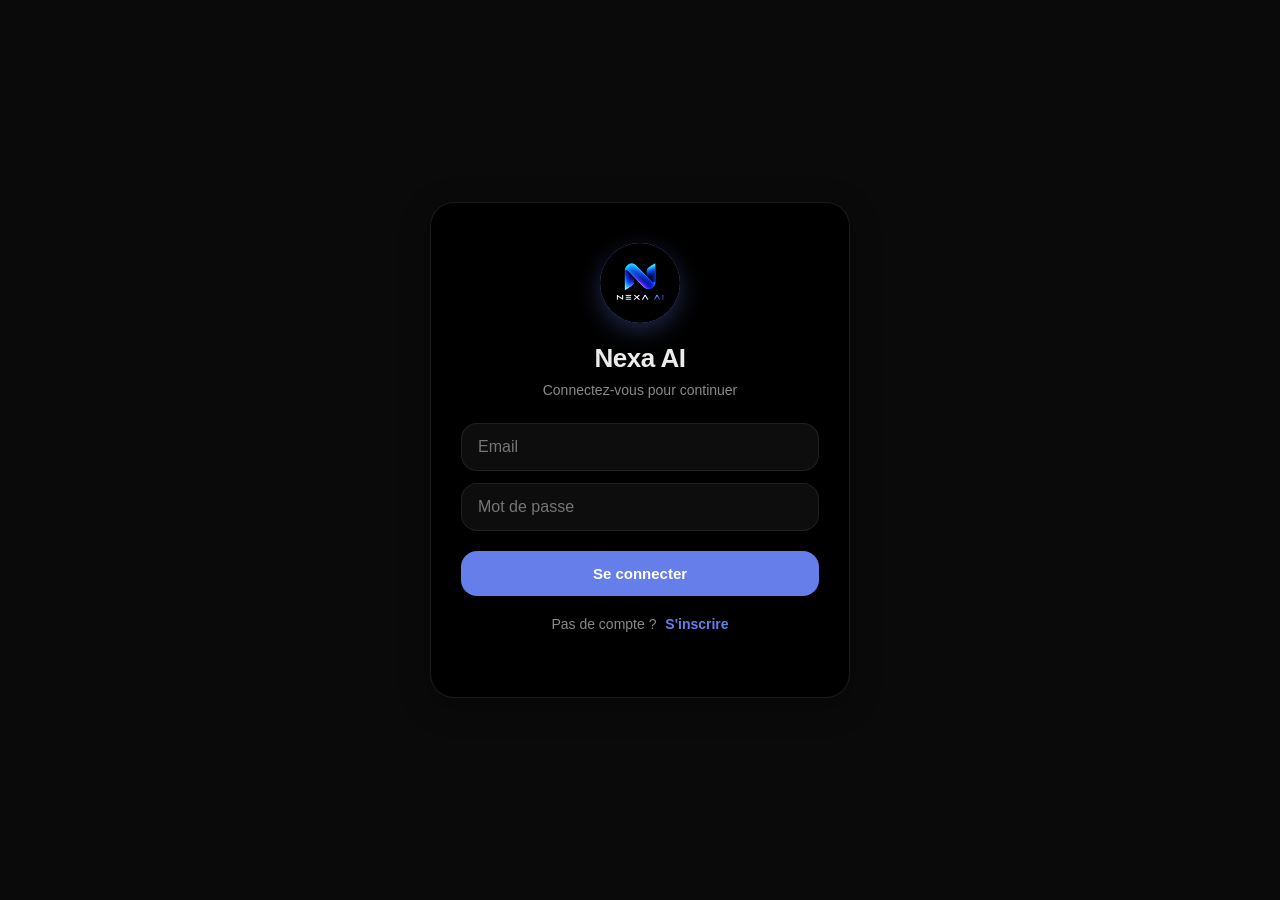
<file: login.html>
<!DOCTYPE html>
<html lang="fr">
<head>
    <meta charset="UTF-8">
    <meta name="viewport" content="width=device-width, initial-scale=1.0, maximum-scale=1.0, user-scalable=no">
    <title>Connexion - Nexa AI</title>
    <link rel="icon" type="image/png" href="logo.png">
    <link rel="manifest" href="manifest.json">
    <link rel="stylesheet" href="style.css">
</head>
<body class="login-page">
    <div class="login-container">
        <div class="login-logo">
            <img src="logo.png" alt="Nexa AI">
        </div>
        <h1>Nexa AI</h1>
        <p id="login-subtitle">Connectez-vous pour continuer</p>

        <form id="form-connexion" onsubmit="connexion(event)">
            <input type="email" id="email" placeholder="Email" required autocomplete="email">
            <input type="password" id="password" placeholder="Mot de passe" required autocomplete="current-password">
            <button type="submit">Se connecter</button>
        </form>

        <form id="form-inscription" onsubmit="inscription(event)" style="display:none">
            <input type="email" id="ins-email" placeholder="Email" required autocomplete="email">
            <input type="text" id="ins-nom" placeholder="Votre nom" required autocomplete="name">
            <input type="password" id="ins-password" placeholder="Mot de passe (min. 6 caractères)" required minlength="6" autocomplete="new-password">
            <input type="password" id="ins-password2" placeholder="Confirmer le mot de passe" required minlength="6" autocomplete="new-password">
            <button type="submit">Créer mon compte</button>
        </form>

        <p class="signup-link">
            <span id="texte-bascule">Pas de compte ?</span>
            <a href="#" onclick="basculerFormulaire(event)" id="lien-bascule">S'inscrire</a>
        </p>
    </div>

    <script src="auth.js"></script>
</body>
</html>
</file>
<file: style.css>
:root {
    --accent: #667eea;
    --bg: #0a0a0a;
    --bg-sidebar: #000000;
    --bg-input: rgba(255,255,255,0.05);
    --bg-hover: rgba(255,255,255,0.08);
    --text: #ececec;
    --text-dim: #888;
    --border: rgba(255,255,255,0.08);
    --glass-bg: rgba(20,20,20,0.7);
    --glass-border: rgba(255,255,255,0.1);
    --card-bg: rgba(255,255,255,0.03);
    --radius: 16px;
    --radius-sm: 10px;
    --radius-lg: 24px;
    --shadow: 0 8px 32px rgba(0,0,0,0.3);
}

body.light {
    --bg: #ffffff;
    --bg-sidebar: #f5f5f7;
    --bg-input: rgba(0,0,0,0.04);
    --bg-hover: rgba(0,0,0,0.06);
    --text: #0a0a0a;
    --text-dim: #666;
    --border: rgba(0,0,0,0.08);
    --glass-bg: rgba(255,255,255,0.85);
    --glass-border: rgba(0,0,0,0.08);
    --card-bg: rgba(0,0,0,0.02);
}

* {
    margin: 0;
    padding: 0;
    box-sizing: border-box;
    font-family: -apple-system, BlinkMacSystemFont, 'SF Pro Display', 'Segoe UI', Arial, sans-serif;
    -webkit-tap-highlight-color: transparent;
}

html, body {
    height: 100%;
    overflow: hidden;
    overscroll-behavior: none;
}

body {
    background: var(--bg);
    color: var(--text);
    transition: background 0.3s, color 0.3s;
    -webkit-font-smoothing: antialiased;
}

.app { display: flex; height: 100vh; height: 100dvh; overflow: hidden; }

/* ============ OVERLAY ============ */
.overlay {
    display: none;
    position: fixed;
    top: 0; left: 0;
    width: 100%; height: 100%;
    background: rgba(0,0,0,0.6);
    z-index: 150;
}

.overlay.show { display: block; }

/* ============ SIDEBAR ============ */
.sidebar {
    width: 260px;
    background: var(--bg-sidebar);
    display: flex;
    flex-direction: column;
    border-right: 1px solid var(--border);
    transition: margin-left 0.3s cubic-bezier(0.4, 0, 0.2, 1);
    flex-shrink: 0;
    overflow: hidden;
}

.sidebar.hidden { margin-left: -260px; }

.sidebar-top {
    display: flex;
    align-items: center;
    justify-content: space-between;
    padding: 14px 15px;
}

.btn-close-mobile { display: none; }

.btn-toggle, .btn-open-sidebar {
    background: transparent;
    border: none;
    color: var(--text-dim);
    cursor: pointer;
    padding: 8px;
    border-radius: var(--radius-sm);
    display: flex;
    align-items: center;
    transition: all 0.2s;
}

.btn-toggle:hover, .btn-open-sidebar:hover {
    background: var(--bg-hover);
    color: var(--text);
}

.btn-toggle svg, .btn-open-sidebar svg { width: 18px; height: 18px; }

.app-brand { font-size: 15px; font-weight: 600; letter-spacing: -0.3px; }

.sidebar-new-chat { padding: 5px 10px 15px; }

.btn-new-chat {
    display: flex;
    align-items: center;
    gap: 12px;
    background: transparent;
    border: 1px solid var(--border);
    color: var(--text);
    cursor: pointer;
    padding: 10px 14px;
    border-radius: var(--radius);
    width: 100%;
    font-size: 14px;
    transition: all 0.2s;
    font-weight: 500;
}

.btn-new-chat:hover {
    background: var(--bg-hover);
    border-color: var(--accent);
    transform: translateY(-1px);
}

.btn-round {
    width: 28px; height: 28px;
    border-radius: 50%;
    background: var(--accent);
    display: flex;
    align-items: center;
    justify-content: center;
    color: white;
    flex-shrink: 0;
}

.btn-round svg { width: 14px; height: 14px; }

.sidebar-search { position: relative; padding: 0 10px 10px; }

.sidebar-search svg {
    position: absolute;
    left: 22px; top: 50%;
    transform: translateY(-70%);
    width: 14px; height: 14px;
    color: var(--text-dim);
    pointer-events: none;
}

.sidebar-search input {
    width: 100%;
    padding: 10px 10px 10px 36px;
    background: var(--bg-input);
    border: 1px solid transparent;
    border-radius: var(--radius-sm);
    color: var(--text);
    font-size: 13px;
    outline: none;
    transition: all 0.2s;
}

.sidebar-search input:focus { border-color: var(--accent); background: var(--bg-hover); }

.sidebar-history { flex: 1; padding: 10px; overflow-y: auto; }

.history-title {
    font-size: 11px;
    color: var(--text-dim);
    padding: 5px 10px;
    text-transform: uppercase;
    letter-spacing: 0.5px;
    font-weight: 600;
}

.history-item {
    padding: 10px 12px;
    margin: 2px 0;
    border-radius: var(--radius-sm);
    font-size: 13px;
    color: var(--text);
    cursor: pointer;
    white-space: nowrap;
    overflow: hidden;
    text-overflow: ellipsis;
    transition: all 0.2s;
    border: 1px solid transparent;
    display: flex;
    align-items: center;
    justify-content: space-between;
    gap: 5px;
}

.history-item:hover { background: var(--card-bg); border-color: var(--glass-border); }
.history-item.active { background: var(--card-bg); border-color: var(--glass-border); font-weight: 500; }

.history-item .history-text { flex: 1; overflow: hidden; text-overflow: ellipsis; }

.history-item .history-actions { display: none; gap: 3px; }
.history-item:hover .history-actions { display: flex; }

.history-item .history-actions button {
    background: transparent;
    border: none;
    color: var(--text-dim);
    cursor: pointer;
    padding: 3px;
    border-radius: 4px;
    transition: all 0.15s;
}

.history-item .history-actions button:hover { background: var(--bg-hover); color: var(--text); }
.history-item .history-actions svg { width: 12px; height: 12px; }
.history-item.epingle { border-left: 2px solid var(--accent); }

.sidebar-footer { border-top: 1px solid var(--border); padding: 10px; position: relative; }

.user-info {
    display: flex;
    align-items: center;
    gap: 12px;
    padding: 8px;
    border-radius: var(--radius);
    cursor: pointer;
    transition: all 0.2s;
    border: 1px solid transparent;
}

.user-info:hover { background: var(--card-bg); border-color: var(--glass-border); }

.user-avatar {
    width: 36px; height: 36px;
    border-radius: 50%;
    background: var(--accent);
    display: flex;
    align-items: center;
    justify-content: center;
    font-weight: bold;
    color: white;
    overflow: hidden;
    flex-shrink: 0;
}

.user-avatar img { width: 100%; height: 100%; object-fit: cover; }

.user-details { display: flex; flex-direction: column; overflow: hidden; }
.user-name { font-size: 14px; font-weight: 600; letter-spacing: -0.2px; }
.user-plan { font-size: 12px; color: var(--text-dim); overflow: hidden; text-overflow: ellipsis; white-space: nowrap; }

.menu-profil {
    display: none;
    position: absolute;
    bottom: 70px;
    left: 10px; right: 10px;
    background: var(--bg-sidebar);
    border: 1px solid var(--glass-border);
    border-radius: var(--radius);
    padding: 6px;
    box-shadow: 0 12px 48px rgba(0,0,0,0.5);
    z-index: 100;
}

.menu-profil.show { display: block; }

.menu-profil button {
    display: flex;
    align-items: center;
    gap: 10px;
    width: 100%;
    padding: 10px 12px;
    background: transparent;
    border: none;
    color: var(--text);
    cursor: pointer;
    border-radius: var(--radius-sm);
    font-size: 13px;
    text-align: left;
    transition: background 0.15s;
    font-weight: 500;
}

.menu-profil button:hover { background: var(--bg-hover); }
.menu-profil button svg { width: 16px; height: 16px; }
.menu-profil hr { border: none; border-top: 1px solid var(--border); margin: 5px 0; }

/* ============ MAIN ============ */
.main {
    flex: 1;
    display: flex;
    flex-direction: column;
    background: var(--bg);
    position: relative;
    min-width: 0;
}

.mobile-header {
    display: none;
    align-items: center;
    justify-content: space-between;
    padding: 12px 14px;
    background: var(--bg-sidebar);
    border-bottom: 1px solid var(--border);
    position: sticky;
    top: 0;
    z-index: 50;
}

.mobile-title { font-size: 16px; font-weight: 600; letter-spacing: -0.3px; }

.btn-hamburger, .btn-new-chat-mobile {
    background: transparent;
    border: none;
    color: var(--text);
    cursor: pointer;
    padding: 8px;
    border-radius: var(--radius-sm);
    display: flex;
    align-items: center;
    transition: background 0.15s;
}

.btn-hamburger:active, .btn-new-chat-mobile:active { background: var(--bg-hover); }
.btn-hamburger svg, .btn-new-chat-mobile svg { width: 20px; height: 20px; }

.btn-open-sidebar {
    position: absolute;
    top: 15px; left: 15px;
    z-index: 10;
    background: var(--bg-sidebar);
    border: 1px solid var(--glass-border);
    padding: 8px;
    border-radius: var(--radius-sm);
}

.chat {
    flex: 1;
    overflow-y: auto;
    padding: 40px 20px;
    display: flex;
    flex-direction: column;
    align-items: center;
    -webkit-overflow-scrolling: touch;
    scroll-behavior: smooth;
}

.welcome {
    text-align: center;
    margin-top: 10vh;
    display: flex;
    flex-direction: column;
    align-items: center;
    gap: 20px;
    padding: 0 15px;
}

.welcome-logo {
    width: 72px; height: 72px;
    border-radius: 50%;
    overflow: hidden;
    background: var(--accent);
    display: flex;
    align-items: center;
    justify-content: center;
    box-shadow: 0 8px 24px rgba(102, 126, 234, 0.3);
}

.welcome-logo img { width: 100%; height: 100%; object-fit: cover; }

.welcome h1 { font-size: 28px; font-weight: 500; letter-spacing: -0.5px; color: var(--text); max-width: 600px; }

.welcome-suggestions {
    display: flex;
    gap: 8px;
    flex-wrap: wrap;
    justify-content: center;
    margin-top: 15px;
}

.welcome-suggestions button {
    display: flex;
    align-items: center;
    gap: 6px;
    padding: 10px 14px;
    background: var(--card-bg);
    border: 1px solid var(--glass-border);
    border-radius: var(--radius);
    color: var(--text);
    cursor: pointer;
    font-size: 13px;
    transition: all 0.2s;
    font-weight: 500;
}

.welcome-suggestions button:hover { border-color: var(--accent); transform: translateY(-2px); }
.welcome-suggestions svg { width: 14px; height: 14px; }

/* ============ MESSAGES ============ */
.message { max-width: 760px; width: 100%; margin-bottom: 25px; display: flex; gap: 14px; align-items: flex-start; }
.message.user { flex-direction: row-reverse; }

.message .avatar {
    width: 34px; height: 34px;
    border-radius: 50%;
    flex-shrink: 0;
    display: flex;
    align-items: center;
    justify-content: center;
    background: var(--accent);
    color: white;
    overflow: hidden;
    box-shadow: 0 2px 8px rgba(0,0,0,0.15);
}

.message.user .avatar { font-weight: 600; font-size: 14px; }
.message.bot .avatar { background: transparent; padding: 2px; }
.message .avatar img { width: 100%; height: 100%; object-fit: cover; }

.message .content {
    flex: 1;
    line-height: 1.7;
    font-size: 15px;
    word-wrap: break-word;
    overflow-wrap: break-word;
    min-width: 0;
}

.message.user .content {
    background: var(--card-bg);
    border: 1px solid var(--glass-border);
    padding: 12px 16px;
    border-radius: 18px;
    max-width: 75%;
    margin-left: auto;
    white-space: pre-wrap;
}

.message.bot .content { padding: 4px 0; }

/* Markdown */
.message.bot .content h1,
.message.bot .content h2,
.message.bot .content h3 { margin: 18px 0 10px; font-weight: 600; letter-spacing: -0.3px; }
.message.bot .content h1 { font-size: 22px; }
.message.bot .content h2 { font-size: 19px; }
.message.bot .content h3 { font-size: 17px; }
.message.bot .content p { margin: 10px 0; }
.message.bot .content ul,
.message.bot .content ol { margin: 10px 0; padding-left: 25px; }
.message.bot .content li { margin: 6px 0; }
.message.bot .content code {
    background: var(--bg-input);
    padding: 2px 6px;
    border-radius: 5px;
    font-family: 'SF Mono', 'Courier New', monospace;
    font-size: 13px;
}
.message.bot .content pre {
    background: var(--bg-input);
    padding: 14px;
    border-radius: var(--radius-sm);
    overflow-x: auto;
    margin: 12px 0;
    border: 1px solid var(--border);
}
.message.bot .content pre code { background: transparent; padding: 0; }
.message.bot .content table {
    width: 100%;
    border-collapse: collapse;
    margin: 14px 0;
    font-size: 14px;
    display: block;
    overflow-x: auto;
    border-radius: var(--radius-sm);
    border: 1px solid var(--border);
}
.message.bot .content table th,
.message.bot .content table td { border: 1px solid var(--border); padding: 10px 14px; text-align: left; }
.message.bot .content table th { background: var(--bg-input); font-weight: 600; }
.message.bot .content strong { font-weight: 700; }
.message.bot .content em { font-style: italic; }
.message.bot .content a { color: var(--accent); text-decoration: underline; }
.message.bot .content blockquote { border-left: 3px solid var(--accent); padding-left: 14px; margin: 12px 0; color: var(--text-dim); font-style: italic; }

/* ============ INPUT ============ */
.input-zone {
    padding: 15px 20px;
    padding-bottom: max(15px, env(safe-area-inset-bottom));
    display: flex;
    justify-content: center;
    background: var(--bg);
    border-top: 1px solid var(--border);
}

.input-wrapper {
    max-width: 760px;
    width: 100%;
    background: var(--bg-sidebar);
    border: 1px solid var(--glass-border);
    border-radius: 26px;
    display: flex;
    align-items: center;
    padding: 6px 10px 6px 15px;
    gap: 8px;
    box-shadow: 0 8px 32px rgba(0,0,0,0.2);
    transition: border-color 0.2s;
}

.input-wrapper:focus-within { border-color: var(--accent); }

.input-wrapper input {
    flex: 1;
    background: transparent;
    border: none;
    color: var(--text);
    font-size: 16px;
    outline: none;
    padding: 8px 0;
    min-width: 0;
}

.input-wrapper input::placeholder { color: var(--text-dim); }

.btn-attach, .btn-recherche, .btn-voice {
    background: transparent;
    border: none;
    color: var(--text-dim);
    cursor: pointer;
    padding: 6px;
    border-radius: 8px;
    display: flex;
    align-items: center;
    justify-content: center;
    transition: all 0.2s;
    flex-shrink: 0;
}

.btn-attach:hover, .btn-recherche:hover, .btn-voice:hover {
    background: var(--bg-hover);
    color: var(--text);
}

.btn-voice:hover { color: var(--accent); }
.btn-recherche.active { background: var(--accent); color: white; }
.btn-attach svg, .btn-recherche svg, .btn-voice svg { width: 18px; height: 18px; }

.btn-send {
    background: var(--accent);
    border: none;
    color: white;
    width: 36px; height: 36px;
    border-radius: 50%;
    cursor: pointer;
    display: flex;
    align-items: center;
    justify-content: center;
    transition: transform 0.15s, opacity 0.15s;
    flex-shrink: 0;
    box-shadow: 0 4px 12px rgba(102, 126, 234, 0.3);
}

.btn-send:active { transform: scale(0.92); }
.btn-send:disabled { opacity: 0.5; cursor: not-allowed; }
.btn-send svg { width: 18px; height: 18px; }

/* ============ MODALES ============ */
.modal {
    display: none;
    position: fixed;
    top: 0; left: 0;
    width: 100%; height: 100%;
    background: rgba(0,0,0,0.7);
    z-index: 1000;
    align-items: center;
    justify-content: center;
    padding: 15px;
}

.modal.show { display: flex; }

.modal-content {
    background: var(--bg-sidebar) !important;
    border: 1px solid var(--glass-border);
    border-radius: var(--radius-lg);
    width: 100%;
    max-width: 500px;
    max-height: 85vh;
    overflow-y: auto;
    box-shadow: 0 24px 64px rgba(0,0,0,0.5);
}

.modal-header {
    display: flex;
    justify-content: space-between;
    align-items: center;
    padding: 20px 22px;
    border-bottom: 1px solid var(--border);
    background: var(--bg-sidebar);
    border-radius: var(--radius-lg) var(--radius-lg) 0 0;
    position: sticky;
    top: 0;
    z-index: 1;
}

.modal-header h2 { font-size: 18px; font-weight: 600; letter-spacing: -0.3px; }

.modal-header button {
    background: transparent;
    border: none;
    color: var(--text-dim);
    cursor: pointer;
    padding: 6px;
    border-radius: var(--radius-sm);
    display: flex;
    align-items: center;
    transition: all 0.2s;
}

.modal-header button:hover { background: var(--bg-hover); color: var(--text); }

.modal-body { padding: 22px; }
.modal-body p { font-size: 14px; color: var(--text-dim); margin-bottom: 12px; line-height: 1.6; }
.modal-body label { display: block; font-size: 13px; color: var(--text-dim); margin-top: 14px; margin-bottom: 6px; font-weight: 500; }

.modal-body input,
.modal-body textarea,
.modal-body select {
    width: 100%;
    padding: 12px 14px;
    background: var(--bg-input);
    border: 1px solid var(--border);
    border-radius: var(--radius-sm);
    color: var(--text);
    font-size: 14px;
    outline: none;
    font-family: inherit;
    resize: vertical;
    transition: border-color 0.2s;
}

.modal-body input:focus,
.modal-body textarea:focus,
.modal-body select:focus { border-color: var(--accent); }

.modal-body textarea { min-height: 100px; line-height: 1.5; }

.btn-save {
    display: block;
    width: 100%;
    padding: 14px;
    background: var(--accent);
    border: none;
    border-radius: var(--radius);
    color: white;
    font-size: 14px;
    font-weight: 600;
    cursor: pointer;
    margin-top: 16px;
    transition: all 0.2s;
    box-shadow: 0 4px 12px rgba(102, 126, 234, 0.3);
}

.btn-save:hover { transform: translateY(-1px); box-shadow: 0 6px 16px rgba(102, 126, 234, 0.4); }

.persona-suggestions { display: flex; flex-wrap: wrap; gap: 8px; margin-top: 12px; }
.persona-suggestions button {
    padding: 8px 16px;
    background: var(--bg-input);
    border: 1px solid var(--border);
    border-radius: 20px;
    color: var(--text);
    cursor: pointer;
    font-size: 13px;
    font-weight: 500;
    transition: all 0.2s;
}
.persona-suggestions button:hover { border-color: var(--accent); background: var(--bg-hover); transform: translateY(-1px); }

/* ============ SETTINGS + TOGGLE ============ */
.setting-item {
    display: flex;
    justify-content: space-between;
    align-items: center;
    padding: 16px 0;
    border-bottom: 1px solid var(--border);
    gap: 15px;
}

.setting-item:last-child { border-bottom: none; }
.setting-item > label { font-size: 14px; color: var(--text); font-weight: 500; margin: 0; }

.toggle-switch {
    position: relative;
    width: 51px;
    height: 31px;
    background: var(--bg-input);
    border-radius: 16px;
    cursor: pointer;
    transition: background 0.3s;
    flex-shrink: 0;
    border: 1px solid var(--border);
}

.toggle-switch::after {
    content: '';
    position: absolute;
    top: 2px;
    left: 2px;
    width: 25px;
    height: 25px;
    background: white;
    border-radius: 50%;
    transition: transform 0.3s cubic-bezier(0.4, 0, 0.2, 1);
    box-shadow: 0 2px 4px rgba(0,0,0,0.2);
}

.toggle-switch.active { background: var(--accent); border-color: var(--accent); }
.toggle-switch.active::after { transform: translateX(20px); }

/* ============ PALETTE ============ */
.color-picker-btn {
    display: flex;
    align-items: center;
    gap: 10px;
    padding: 10px 14px;
    background: var(--bg-input);
    border: 1px solid var(--border);
    border-radius: var(--radius-sm);
    color: var(--text);
    cursor: pointer;
    font-size: 14px;
    transition: all 0.2s;
    width: 100%;
    font-weight: 500;
}

.color-picker-btn:hover { border-color: var(--accent); }

.color-preview {
    width: 22px;
    height: 22px;
    border-radius: 50%;
    background: var(--accent);
    box-shadow: 0 2px 8px rgba(0,0,0,0.2);
    flex-shrink: 0;
}

.color-palette {
    display: none;
    grid-template-columns: repeat(8, 1fr);
    gap: 10px;
    padding: 15px;
    margin-top: 10px;
    background: var(--bg-input);
    border-radius: var(--radius);
    border: 1px solid var(--border);
}

.color-palette.show { display: grid; }

.color-swatch {
    width: 100%;
    aspect-ratio: 1;
    border-radius: 50%;
    cursor: pointer;
    border: 2px solid transparent;
    transition: all 0.2s;
    box-shadow: 0 2px 6px rgba(0,0,0,0.15);
}

.color-swatch:hover { transform: scale(1.15); border-color: var(--text); }
.color-swatch.selected { border-color: var(--text); transform: scale(1.1); }

.custom-color-row { display: flex; gap: 10px; margin-top: 12px; align-items: center; }
.custom-color-row input[type="color"] {
    width: 50px; height: 40px;
    border: 1px solid var(--border);
    border-radius: var(--radius-sm);
    cursor: pointer;
    background: transparent;
    padding: 2px;
}

/* ============ STATS ============ */
.stats-grid { display: grid; grid-template-columns: repeat(2, 1fr); gap: 12px; margin-bottom: 20px; }

.stat-card {
    padding: 16px;
    background: var(--card-bg);
    border-radius: var(--radius);
    border: 1px solid var(--border);
    transition: all 0.2s;
}

.stat-card:hover { border-color: var(--glass-border); transform: translateY(-2px); }
.stat-card .stat-value { font-size: 26px; font-weight: 700; color: var(--text); letter-spacing: -0.5px; }
.stat-card .stat-label { font-size: 12px; color: var(--text-dim); margin-top: 6px; font-weight: 500; text-transform: uppercase; letter-spacing: 0.3px; }

.stats-chart { margin-top: 20px; padding: 16px; background: var(--card-bg); border-radius: var(--radius); border: 1px solid var(--border); }
.stats-section-title { font-size: 13px; font-weight: 600; margin-bottom: 12px; color: var(--text); text-transform: uppercase; letter-spacing: 0.5px; }

.recommandation {
    padding: 12px 14px;
    background: var(--card-bg);
    border-radius: var(--radius-sm);
    margin: 6px 0;
    font-size: 13px;
    border-left: 3px solid var(--accent);
    display: flex;
    justify-content: space-between;
    align-items: center;
}

.recommandation .rec-score { font-weight: 600; color: var(--accent); }

/* ============ CARTES FICHIERS ============ */
.file-card {
    display: flex;
    align-items: center;
    gap: 15px;
    padding: 16px;
    background: var(--card-bg);
    border: 1px solid var(--border);
    border-radius: var(--radius);
    margin-top: 12px;
    transition: all 0.2s;
    max-width: 420px;
}

.file-card:hover { border-color: var(--accent); transform: translateY(-2px); box-shadow: 0 8px 24px rgba(0,0,0,0.15); }

.file-icon {
    width: 48px; height: 48px;
    border-radius: var(--radius-sm);
    display: flex;
    align-items: center;
    justify-content: center;
    flex-shrink: 0;
    font-size: 20px;
    color: white;
    font-weight: 700;
}

.file-icon.word { background: linear-gradient(135deg, #2b579a, #1e3f73); }
.file-icon.excel { background: linear-gradient(135deg, #217346, #185c37); }
.file-icon.pdf { background: linear-gradient(135deg, #dc3545, #a71d2a); }
.file-icon.pptx { background: linear-gradient(135deg, #d24726, #b03a1e); }
.file-icon.image { background: linear-gradient(135deg, #667eea, #764ba2); }
.file-icon.generic { background: linear-gradient(135deg, #666, #444); }

.file-info { flex: 1; min-width: 0; }
.file-name { font-size: 14px; font-weight: 600; color: var(--text); margin-bottom: 4px; overflow: hidden; text-overflow: ellipsis; white-space: nowrap; }
.file-type { font-size: 12px; color: var(--text-dim); text-transform: uppercase; letter-spacing: 0.3px; }

.file-download {
    display: flex;
    align-items: center;
    gap: 6px;
    padding: 10px 16px;
    background: var(--accent);
    border: none;
    border-radius: var(--radius-sm);
    color: white;
    cursor: pointer;
    font-size: 13px;
    font-weight: 600;
    text-decoration: none;
    transition: all 0.2s;
    flex-shrink: 0;
}

.file-download:hover { opacity: 0.9; transform: scale(1.02); }
.file-download svg { width: 14px; height: 14px; }

/* ============ LOADING ============ */
.loading-dots { display: inline-flex; gap: 4px; align-items: center; padding: 8px 0; }
.loading-dots span { width: 8px; height: 8px; border-radius: 50%; background: var(--accent); animation: dotPulse 1.4s infinite ease-in-out both; }
.loading-dots span:nth-child(1) { animation-delay: -0.32s; }
.loading-dots span:nth-child(2) { animation-delay: -0.16s; }

@keyframes dotPulse {
    0%, 80%, 100% { transform: scale(0.6); opacity: 0.5; }
    40% { transform: scale(1); opacity: 1; }
}

/* ============ IMAGE ============ */
.generated-image-container {
    margin-top: 12px;
    border-radius: var(--radius);
    overflow: hidden;
    border: 1px solid var(--border);
    max-width: 400px;
    background: var(--card-bg);
}

.generated-image { width: 100%; display: block; }
.image-actions { display: flex; gap: 8px; padding: 12px; border-top: 1px solid var(--border); }

/* ============ BOUTONS COPIER/ÉCOUTER ============ */
.btn-copy, .btn-speak {
    display: inline-flex;
    align-items: center;
    gap: 4px;
    padding: 4px 10px;
    background: var(--card-bg);
    border: 1px solid var(--border);
    border-radius: 8px;
    color: var(--text-dim);
    cursor: pointer;
    font-size: 12px;
    margin-top: 8px;
    transition: all 0.2s;
}

.btn-copy { margin-left: 6px; }
.btn-speak { margin-left: 6px; }
.btn-copy:hover, .btn-speak:hover { border-color: var(--accent); color: var(--text); }
.btn-copy.copied { background: #10a37f; color: white; border-color: #10a37f; }
.btn-speak.speaking { background: var(--accent); color: white; }
.btn-copy svg, .btn-speak svg { width: 14px; height: 14px; }

.msg-actions { display: flex; gap: 0; margin-top: 4px; flex-wrap: wrap; }

/* ============ MODE VOCAL ============ */
.voice-overlay {
    display: none;
    position: fixed;
    top: 0; left: 0;
    width: 100%; height: 100%;
    background: radial-gradient(circle at center, #1a1a2e 0%, #0a0a0a 100%);
    z-index: 2000;
    flex-direction: column;
    align-items: center;
    justify-content: center;
    padding: 20px;
}

.voice-overlay.show { display: flex; }

.voice-close {
    position: absolute;
    top: max(20px, env(safe-area-inset-top));
    right: 20px;
    width: 44px;
    height: 44px;
    border-radius: 50%;
    background: rgba(255,255,255,0.1);
    border: 1px solid rgba(255,255,255,0.15);
    color: white;
    cursor: pointer;
    display: flex;
    align-items: center;
    justify-content: center;
    transition: all 0.2s;
    z-index: 10;
}

.voice-close:hover { background: rgba(255,255,255,0.2); transform: scale(1.1); }
.voice-close svg { width: 20px; height: 20px; }

.voice-container {
    display: flex;
    flex-direction: column;
    align-items: center;
    justify-content: center;
    gap: 30px;
    width: 100%;
    max-width: 500px;
}

.voice-orb-container {
    position: relative;
    width: 220px;
    height: 220px;
    display: flex;
    align-items: center;
    justify-content: center;
}

.voice-orb {
    width: 140px;
    height: 140px;
    border-radius: 50%;
    background: linear-gradient(135deg, #667eea, #764ba2);
    display: flex;
    align-items: center;
    justify-content: center;
    box-shadow: 
        0 0 60px rgba(102, 126, 234, 0.6),
        0 0 120px rgba(102, 126, 234, 0.4),
        inset 0 0 40px rgba(255,255,255,0.1);
    animation: orbPulse 3s ease-in-out infinite;
    position: relative;
    z-index: 2;
    transition: all 0.3s;
    overflow: hidden;
}

.voice-orb img {
    width: 70%;
    height: 70%;
    object-fit: contain;
    border-radius: 50%;
    filter: drop-shadow(0 0 10px rgba(255,255,255,0.5));
}

@keyframes orbPulse {
    0%, 100% { transform: scale(1); }
    50% { transform: scale(1.05); }
}

.voice-orb.listening {
    background: linear-gradient(135deg, #667eea, #4facfe);
    animation: orbListening 1s ease-in-out infinite;
}

@keyframes orbListening {
    0%, 100% { transform: scale(1); box-shadow: 0 0 60px rgba(79, 172, 254, 0.8), 0 0 120px rgba(79, 172, 254, 0.5); }
    50% { transform: scale(1.15); box-shadow: 0 0 100px rgba(79, 172, 254, 1), 0 0 180px rgba(79, 172, 254, 0.7); }
}

.voice-orb.thinking {
    background: linear-gradient(135deg, #f093fb, #f5576c);
    animation: orbThinking 1.5s ease-in-out infinite;
}

@keyframes orbThinking {
    0% { transform: rotate(0deg) scale(1); }
    50% { transform: rotate(180deg) scale(1.05); }
    100% { transform: rotate(360deg) scale(1); }
}

.voice-orb.speaking {
    background: linear-gradient(135deg, #43e97b, #38f9d7);
    animation: orbSpeaking 0.8s ease-in-out infinite;
}

@keyframes orbSpeaking {
    0%, 100% { transform: scale(1); box-shadow: 0 0 60px rgba(67, 233, 123, 0.8); }
    50% { transform: scale(1.1); box-shadow: 0 0 100px rgba(67, 233, 123, 1); }
}

.voice-ring {
    position: absolute;
    border-radius: 50%;
    border: 2px solid rgba(102, 126, 234, 0.3);
    pointer-events: none;
}

.ring-1 {
    width: 160px;
    height: 160px;
    animation: ringRotate 8s linear infinite;
    border-top-color: rgba(102, 126, 234, 0.8);
    border-right-color: transparent;
}

.ring-2 {
    width: 190px;
    height: 190px;
    animation: ringRotate 12s linear infinite reverse;
    border-bottom-color: rgba(118, 75, 162, 0.8);
    border-left-color: transparent;
}

.ring-3 {
    width: 220px;
    height: 220px;
    animation: ringRotate 16s linear infinite;
    border-top-color: rgba(79, 172, 254, 0.6);
    border-right-color: transparent;
    border-bottom-color: transparent;
}

@keyframes ringRotate {
    from { transform: rotate(0deg); }
    to { transform: rotate(360deg); }
}

.voice-status {
    font-size: 16px;
    color: rgba(255,255,255,0.7);
    text-align: center;
    font-weight: 500;
    letter-spacing: 0.3px;
    min-height: 24px;
}

.voice-transcript {
    font-size: 18px;
    color: white;
    text-align: center;
    font-weight: 500;
    max-width: 400px;
    line-height: 1.5;
    min-height: 28px;
    padding: 0 15px;
}

.voice-response {
    font-size: 14px;
    color: rgba(255,255,255,0.6);
    text-align: center;
    max-width: 450px;
    line-height: 1.6;
    max-height: 120px;
    overflow-y: auto;
    padding: 0 15px;
}

.voice-mic {
    position: absolute;
    bottom: max(50px, env(safe-area-inset-bottom));
    width: 70px;
    height: 70px;
    border-radius: 50%;
    background: linear-gradient(135deg, #667eea, #764ba2);
    border: none;
    color: white;
    cursor: pointer;
    display: flex;
    align-items: center;
    justify-content: center;
    box-shadow: 0 8px 32px rgba(102, 126, 234, 0.5);
    transition: all 0.3s;
}

.voice-mic:hover { transform: scale(1.1); }
.voice-mic.recording {
    background: linear-gradient(135deg, #e53935, #b71c1c);
    animation: micPulse 1.5s infinite;
}

@keyframes micPulse {
    0%, 100% { box-shadow: 0 0 0 0 rgba(229, 57, 53, 0.7); }
    50% { box-shadow: 0 0 0 20px rgba(229, 57, 53, 0); }
}

.voice-mic svg { width: 28px; height: 28px; }

/* ============ BANNIÈRE INSTALLER ============ */
.install-banner {
    display: none;
    position: fixed;
    bottom: 20px;
    left: 20px;
    right: 20px;
    max-width: 420px;
    margin: 0 auto;
    background: var(--bg-sidebar);
    border: 1px solid var(--glass-border);
    border-radius: var(--radius);
    padding: 16px;
    box-shadow: 0 12px 48px rgba(0,0,0,0.5);
    z-index: 1000;
}

.install-banner.show { display: block; }

.install-content { display: flex; align-items: center; gap: 12px; margin-bottom: 12px; }
.install-content img { width: 48px; height: 48px; border-radius: 12px; object-fit: cover; }
.install-text { display: flex; flex-direction: column; flex: 1; }
.install-text strong { font-size: 15px; color: var(--text); margin-bottom: 3px; }
.install-text span { font-size: 12px; color: var(--text-dim); }

.install-actions { display: flex; gap: 8px; }

.install-btn-yes {
    flex: 1;
    padding: 10px;
    background: var(--accent);
    border: none;
    border-radius: var(--radius-sm);
    color: white;
    font-size: 13px;
    font-weight: 600;
    cursor: pointer;
}

.install-btn-no {
    padding: 10px 16px;
    background: transparent;
    border: 1px solid var(--border);
    border-radius: var(--radius-sm);
    color: var(--text-dim);
    font-size: 13px;
    cursor: pointer;
}

.install-btn-yes:hover { opacity: 0.9; }
.install-btn-no:hover { background: var(--bg-hover); color: var(--text); }

/* ============ SCROLLBAR ============ */
::-webkit-scrollbar { width: 8px; height: 8px; }
::-webkit-scrollbar-track { background: transparent; }
::-webkit-scrollbar-thumb { background: var(--border); border-radius: 4px; }
::-webkit-scrollbar-thumb:hover { background: var(--text-dim); }

/* ============ LOGIN ============ */
.login-page {
    display: flex;
    align-items: center;
    justify-content: center;
    min-height: 100vh;
    min-height: 100dvh;
    padding: 20px;
    background: var(--bg);
}

.login-container {
    background: var(--bg-sidebar);
    border: 1px solid var(--glass-border);
    padding: 40px 30px;
    border-radius: var(--radius-lg);
    width: 100%;
    max-width: 420px;
    text-align: center;
    box-shadow: var(--shadow);
}

.login-logo {
    width: 80px; height: 80px;
    margin: 0 auto 20px;
    border-radius: 50%;
    overflow: hidden;
    background: var(--accent);
    box-shadow: 0 8px 24px rgba(102, 126, 234, 0.3);
}

.login-logo img { width: 100%; height: 100%; object-fit: cover; }

.login-container h1 { font-size: 26px; margin-bottom: 8px; font-weight: 600; letter-spacing: -0.5px; }
.login-container p { color: var(--text-dim); margin-bottom: 25px; font-size: 14px; }

#form-connexion, #form-inscription { display: flex; flex-direction: column; gap: 12px; }

#form-connexion input, #form-inscription input {
    padding: 14px 16px;
    background: var(--bg-input);
    border: 1px solid var(--border);
    border-radius: var(--radius);
    color: var(--text);
    font-size: 16px;
    outline: none;
    width: 100%;
    transition: border-color 0.2s;
}

#form-connexion input:focus, #form-inscription input:focus { border-color: var(--accent); }

#form-connexion button, #form-inscription button {
    padding: 14px;
    background: var(--accent);
    border: none;
    border-radius: var(--radius);
    color: white;
    font-size: 15px;
    font-weight: 600;
    cursor: pointer;
    margin-top: 8px;
    transition: all 0.2s;
}

#form-connexion button:hover, #form-inscription button:hover { transform: translateY(-1px); }

.signup-link { margin-top: 20px; font-size: 14px; color: var(--text-dim); }
.signup-link a { color: var(--accent); text-decoration: none; font-weight: 600; margin-left: 5px; }

/* ============ FILE PREVIEW ============ */
.file-preview {
    padding: 12px 14px;
    background: var(--bg-input);
    border-radius: var(--radius-sm);
    margin: 5px 0;
    font-size: 13px;
    display: flex;
    align-items: center;
    gap: 10px;
    color: var(--text);
    border: 1px solid var(--border);
}

/* ============ QUIZ ============ */
.quiz-container {
    background: var(--card-bg);
    border: 1px solid var(--glass-border);
    border-radius: var(--radius);
    padding: 20px;
    margin-top: 10px;
}

.quiz-title { font-size: 16px; font-weight: 600; margin-bottom: 15px; color: var(--accent); }

.quiz-question {
    margin-bottom: 20px;
    padding: 15px;
    background: rgba(255,255,255,0.03);
    border-radius: var(--radius-sm);
    border-left: 3px solid var(--accent);
}

.quiz-question-title { font-weight: 500; margin-bottom: 12px; font-size: 14px; }

.quiz-option {
    display: flex;
    align-items: center;
    gap: 10px;
    padding: 10px 12px;
    margin: 6px 0;
    background: var(--bg-input);
    border: 1px solid var(--border);
    border-radius: 8px;
    cursor: pointer;
    transition: all 0.15s;
    font-size: 14px;
}

.quiz-option:hover { border-color: var(--accent); background: var(--bg-hover); }
.quiz-option.selected { border-color: var(--accent); background: rgba(102, 126, 234, 0.15); }
.quiz-option.correct { border-color: #10a37f; background: rgba(16, 163, 127, 0.15); }
.quiz-option.incorrect { border-color: #e53935; background: rgba(229, 57, 53, 0.15); }
.quiz-option input[type="radio"] { accent-color: var(--accent); cursor: pointer; }
.quiz-option label { cursor: pointer; flex: 1; margin: 0; color: var(--text); }

.quiz-input {
    width: 100%;
    padding: 10px 12px;
    background: var(--bg-input);
    border: 1px solid var(--border);
    border-radius: 8px;
    color: var(--text);
    font-size: 14px;
    font-family: inherit;
    resize: vertical;
    min-height: 60px;
    outline: none;
    margin-top: 8px;
}

.quiz-input:focus { border-color: var(--accent); }

.quiz-actions { display: flex; gap: 10px; margin-top: 15px; flex-wrap: wrap; }

.btn-quiz-validate {
    padding: 10px 20px;
    background: var(--accent);
    border: none;
    border-radius: var(--radius-sm);
    color: white;
    font-size: 14px;
    font-weight: 600;
    cursor: pointer;
}

.btn-quiz-validate:disabled { opacity: 0.5; cursor: not-allowed; }

.quiz-feedback { margin-top: 15px; padding: 12px 16px; border-radius: var(--radius-sm); font-size: 14px; line-height: 1.5; }
.quiz-feedback.success { background: rgba(16, 163, 127, 0.15); border: 1px solid #10a37f; color: #10a37f; }
.quiz-feedback.error { background: rgba(229, 57, 53, 0.15); border: 1px solid #e53935; color: #e53935; }
.quiz-feedback.info { background: var(--bg-input); border: 1px solid var(--border); }

/* ============ RESPONSIVE MOBILE ============ */
@media (max-width: 768px) {
    .sidebar {
        position: fixed;
        top: 0; left: 0;
        height: 100vh;
        height: 100dvh;
        z-index: 200;
        transform: translateX(0);
        box-shadow: 4px 0 30px rgba(0,0,0,0.4);
        margin-left: 0 !important;
        transition: transform 0.3s cubic-bezier(0.4, 0, 0.2, 1);
    }

    .sidebar.hidden { transform: translateX(-100%); margin-left: 0 !important; }

    .btn-toggle { display: none; }
    .btn-close-mobile {
        display: flex;
        background: transparent;
        border: none;
        color: var(--text);
        cursor: pointer;
        padding: 6px;
        border-radius: 8px;
    }
    .btn-close-mobile svg { width: 20px; height: 20px; }

    .btn-open-sidebar { display: none; }
    .mobile-header { display: flex; padding-top: max(12px, env(safe-area-inset-top)); }

    .chat { padding: 20px 12px; }

    .welcome { margin-top: 5vh; gap: 15px; }
    .welcome h1 { font-size: 21px; letter-spacing: -0.3px; }
    .welcome-logo { width: 58px; height: 58px; }

    .welcome-suggestions button { font-size: 12px; padding: 9px 12px; }

    .message { gap: 10px; margin-bottom: 18px; }
    .message .avatar { width: 30px; height: 30px; }
    .message .content { font-size: 14px; }
    .message.user .content { max-width: 85%; padding: 10px 14px; }

    .input-zone {
        padding: 10px 12px;
        padding-bottom: max(10px, env(safe-area-inset-bottom));
    }
    .input-wrapper { padding: 5px 8px 5px 12px; gap: 6px; }
    .input-wrapper input { font-size: 16px; }
    .btn-send { width: 34px; height: 34px; }
    .btn-attach svg, .btn-recherche svg, .btn-voice svg { width: 16px; height: 16px; }

    .modal { padding: 0; align-items: flex-end; }
    .modal-content {
        border-radius: var(--radius-lg) var(--radius-lg) 0 0;
        max-height: 92vh;
        max-width: 100%;
    }

    .modal-header { padding: 16px 18px; border-radius: var(--radius-lg) var(--radius-lg) 0 0; }
    .modal-body { padding: 18px; padding-bottom: max(24px, env(safe-area-inset-bottom)); }

    .stats-grid { grid-template-columns: repeat(2, 1fr); gap: 10px; }
    .stat-card { padding: 14px; }
    .stat-card .stat-value { font-size: 22px; }

    .login-container { padding: 30px 22px; }
    .login-logo { width: 70px; height: 70px; }
    .login-container h1 { font-size: 22px; }

    .file-card { flex-direction: column; align-items: stretch; gap: 12px; }
    .file-download { justify-content: center; }

    .color-palette { grid-template-columns: repeat(6, 1fr); }

    .install-banner { bottom: 15px; left: 15px; right: 15px; }
    .install-content img { width: 40px; height: 40px; }

    .voice-orb-container { width: 180px; height: 180px; }
    .voice-orb { width: 110px; height: 110px; }
    .ring-1 { width: 130px; height: 130px; }
    .ring-2 { width: 155px; height: 155px; }
    .ring-3 { width: 180px; height: 180px; }
    .voice-mic { width: 60px; height: 60px; }
    .voice-mic svg { width: 24px; height: 24px; }
}

@media (max-width: 400px) {
    .welcome h1 { font-size: 18px; }
    .welcome-suggestions button { font-size: 11px; padding: 8px 10px; }
    .message .content { font-size: 13px; }
    .stat-card .stat-value { font-size: 20px; }
    .color-palette { grid-template-columns: repeat(5, 1fr); }
}
/* ============ ANIMATION DE BIENVENUE ============ */
.welcome-animation {
    display: none;
    position: fixed;
    top: 0; left: 0;
    width: 100%; height: 100%;
    background: radial-gradient(circle at center, #1a1a2e 0%, #0a0a0a 100%);
    z-index: 3000;
    flex-direction: column;
    align-items: center;
    justify-content: center;
    gap: 20px;
    opacity: 0;
    transition: opacity 0.5s ease;
}

.welcome-animation.show {
    display: flex;
    opacity: 1;
}

.welcome-animation.hide {
    opacity: 0;
}

.welcome-anim-logo {
    position: relative;
    width: 120px;
    height: 120px;
    display: flex;
    align-items: center;
    justify-content: center;
    margin-bottom: 20px;
}

.welcome-anim-logo img {
    width: 100%;
    height: 100%;
    border-radius: 50%;
    object-fit: cover;
    z-index: 2;
    animation: welcomeLogoIn 0.8s cubic-bezier(0.4, 0, 0.2, 1);
}

.welcome-anim-ring {
    position: absolute;
    width: 120px;
    height: 120px;
    border-radius: 50%;
    border: 2px solid #667eea;
    animation: welcomeRing 2s ease-out infinite;
}

@keyframes welcomeRing {
    0% { transform: scale(1); opacity: 1; }
    100% { transform: scale(2); opacity: 0; }
}

@keyframes welcomeLogoIn {
    0% { transform: scale(0) rotate(-180deg); opacity: 0; }
    100% { transform: scale(1) rotate(0deg); opacity: 1; }
}

.welcome-anim-title {
    font-size: 32px;
    font-weight: 300;
    color: rgba(255,255,255,0.7);
    letter-spacing: 2px;
    animation: welcomeTextIn 0.8s ease 0.3s both;
}

.welcome-anim-name {
    font-size: 42px;
    font-weight: 700;
    background: linear-gradient(135deg, #667eea, #764ba2, #4facfe);
    -webkit-background-clip: text;
    -webkit-text-fill-color: transparent;
    background-clip: text;
    animation: welcomeTextIn 0.8s ease 0.5s both;
}

.welcome-anim-sub {
    font-size: 16px;
    color: rgba(255,255,255,0.5);
    animation: welcomeTextIn 0.8s ease 0.7s both;
}

@keyframes welcomeTextIn {
    from { opacity: 0; transform: translateY(20px); }
    to { opacity: 1; transform: translateY(0); }
}

/* ============ NOTIFICATION DIFFUSÉE ============ */
.broadcast-notification {
    display: none;
    position: fixed;
    top: 20px;
    left: 20px;
    right: 20px;
    max-width: 500px;
    margin: 0 auto;
    background: linear-gradient(135deg, #667eea, #764ba2);
    border-radius: var(--radius);
    padding: 15px;
    box-shadow: 0 12px 48px rgba(102, 126, 234, 0.5);
    z-index: 2500;
    align-items: center;
    gap: 12px;
    animation: broadcastIn 0.5s ease;
}

.broadcast-notification.show {
    display: flex;
}

@keyframes broadcastIn {
    from { opacity: 0; transform: translateY(-30px); }
    to { opacity: 1; transform: translateY(0); }
}

.broadcast-icon {
    width: 40px;
    height: 40px;
    border-radius: 50%;
    background: rgba(255,255,255,0.2);
    display: flex;
    align-items: center;
    justify-content: center;
    flex-shrink: 0;
}

.broadcast-icon svg { width: 20px; height: 20px; color: white; }

.broadcast-content {
    flex: 1;
    display: flex;
    flex-direction: column;
}

.broadcast-content strong {
    color: white;
    font-size: 13px;
    margin-bottom: 3px;
}

.broadcast-content span {
    color: rgba(255,255,255,0.9);
    font-size: 14px;
    line-height: 1.4;
}

.broadcast-notification button {
    background: transparent;
    border: none;
    color: white;
    cursor: pointer;
    padding: 4px;
    border-radius: 6px;
    flex-shrink: 0;
}

.broadcast-notification button:hover { background: rgba(255,255,255,0.2); }

/* ============ CONTACT ============ */
.contact-item {
    display: flex;
    align-items: center;
    gap: 15px;
    padding: 15px;
    background: var(--card-bg);
    border: 1px solid var(--border);
    border-radius: var(--radius);
    margin: 10px 0;
}

.contact-item svg {
    width: 24px;
    height: 24px;
    color: var(--accent);
    flex-shrink: 0;
}

.contact-item div { display: flex; flex-direction: column; gap: 3px; }
.contact-item strong { font-size: 13px; color: var(--text-dim); font-weight: 500; text-transform: uppercase; letter-spacing: 0.5px; }
.contact-item a { color: var(--text); text-decoration: none; font-size: 15px; font-weight: 500; }
.contact-item a:hover { color: var(--accent); }

/* ============ MOBILE ============ */
@media (max-width: 768px) {
    .welcome-anim-logo { width: 90px; height: 90px; }
    .welcome-anim-title { font-size: 24px; }
    .welcome-anim-name { font-size: 32px; }
    .welcome-anim-sub { font-size: 14px; }
    
    .broadcast-notification {
        top: max(15px, env(safe-area-inset-top));
        left: 15px; right: 15px;
    }
}
</file>
